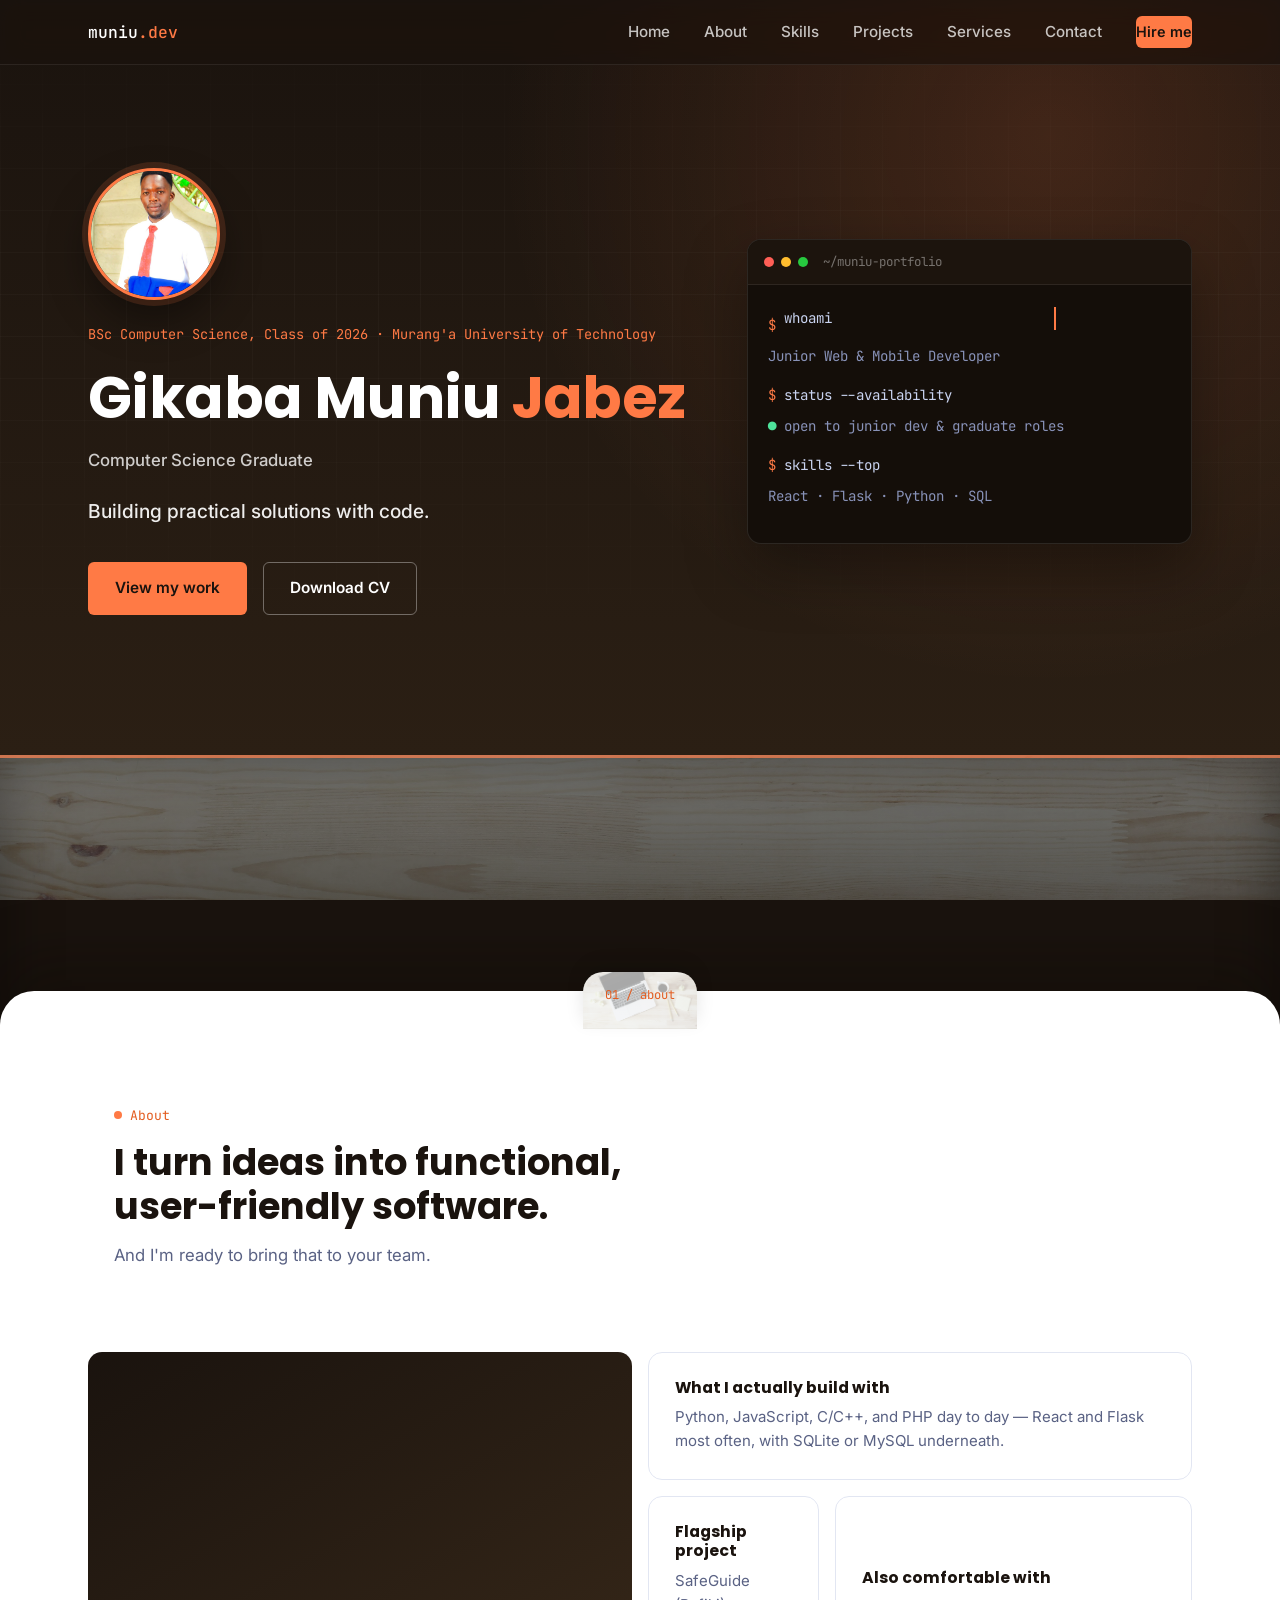
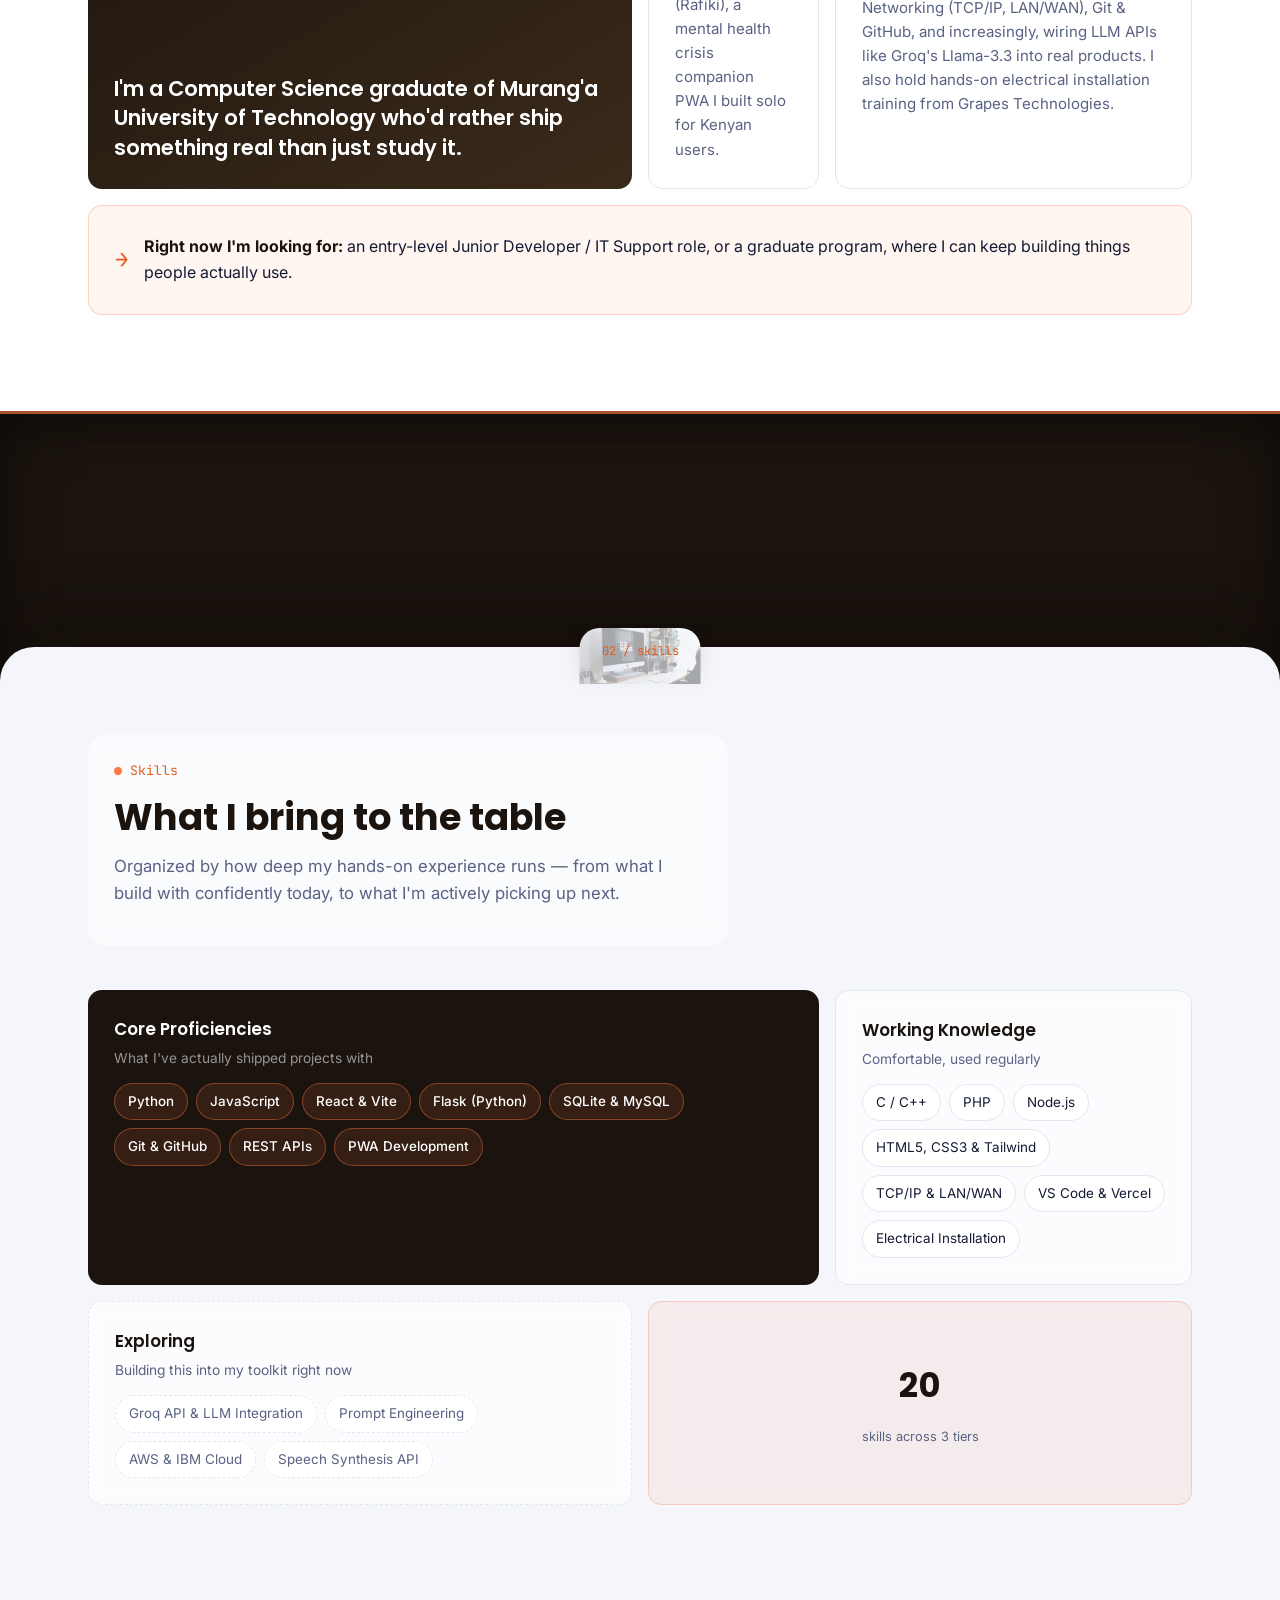
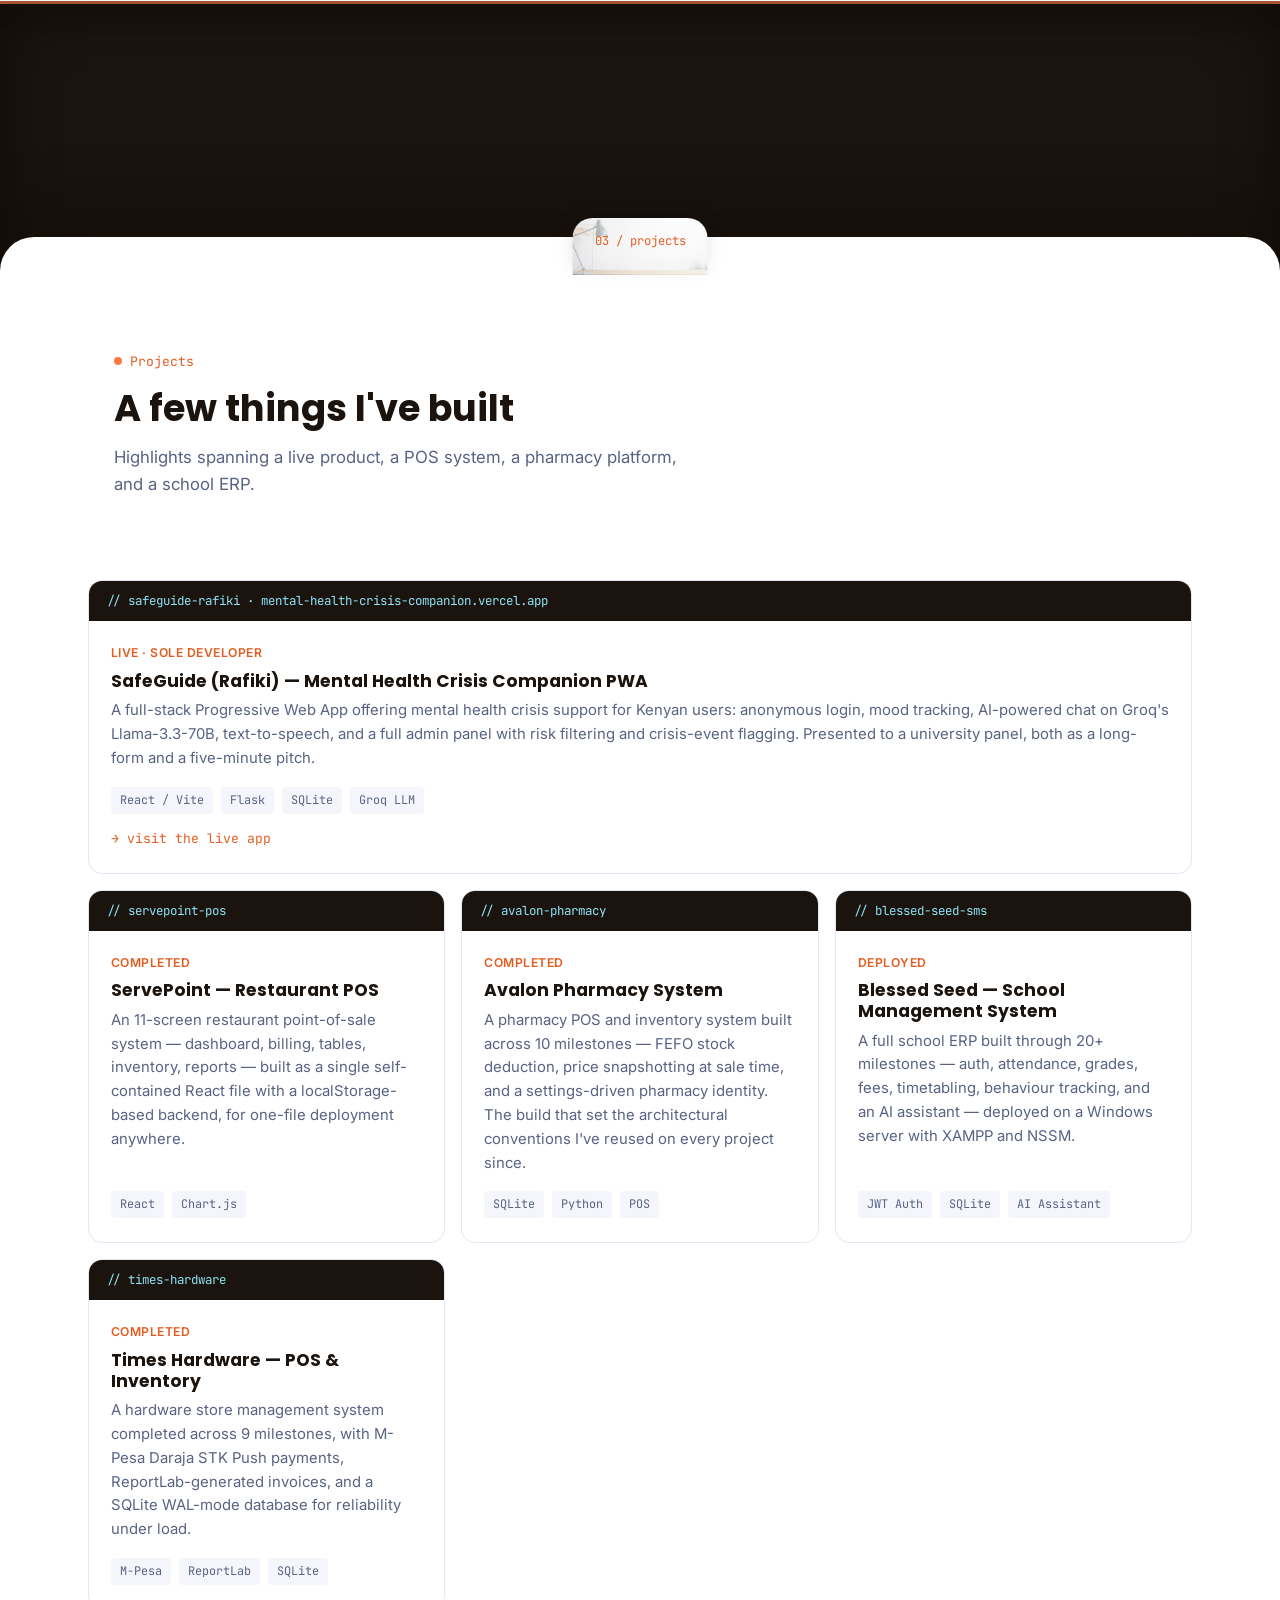
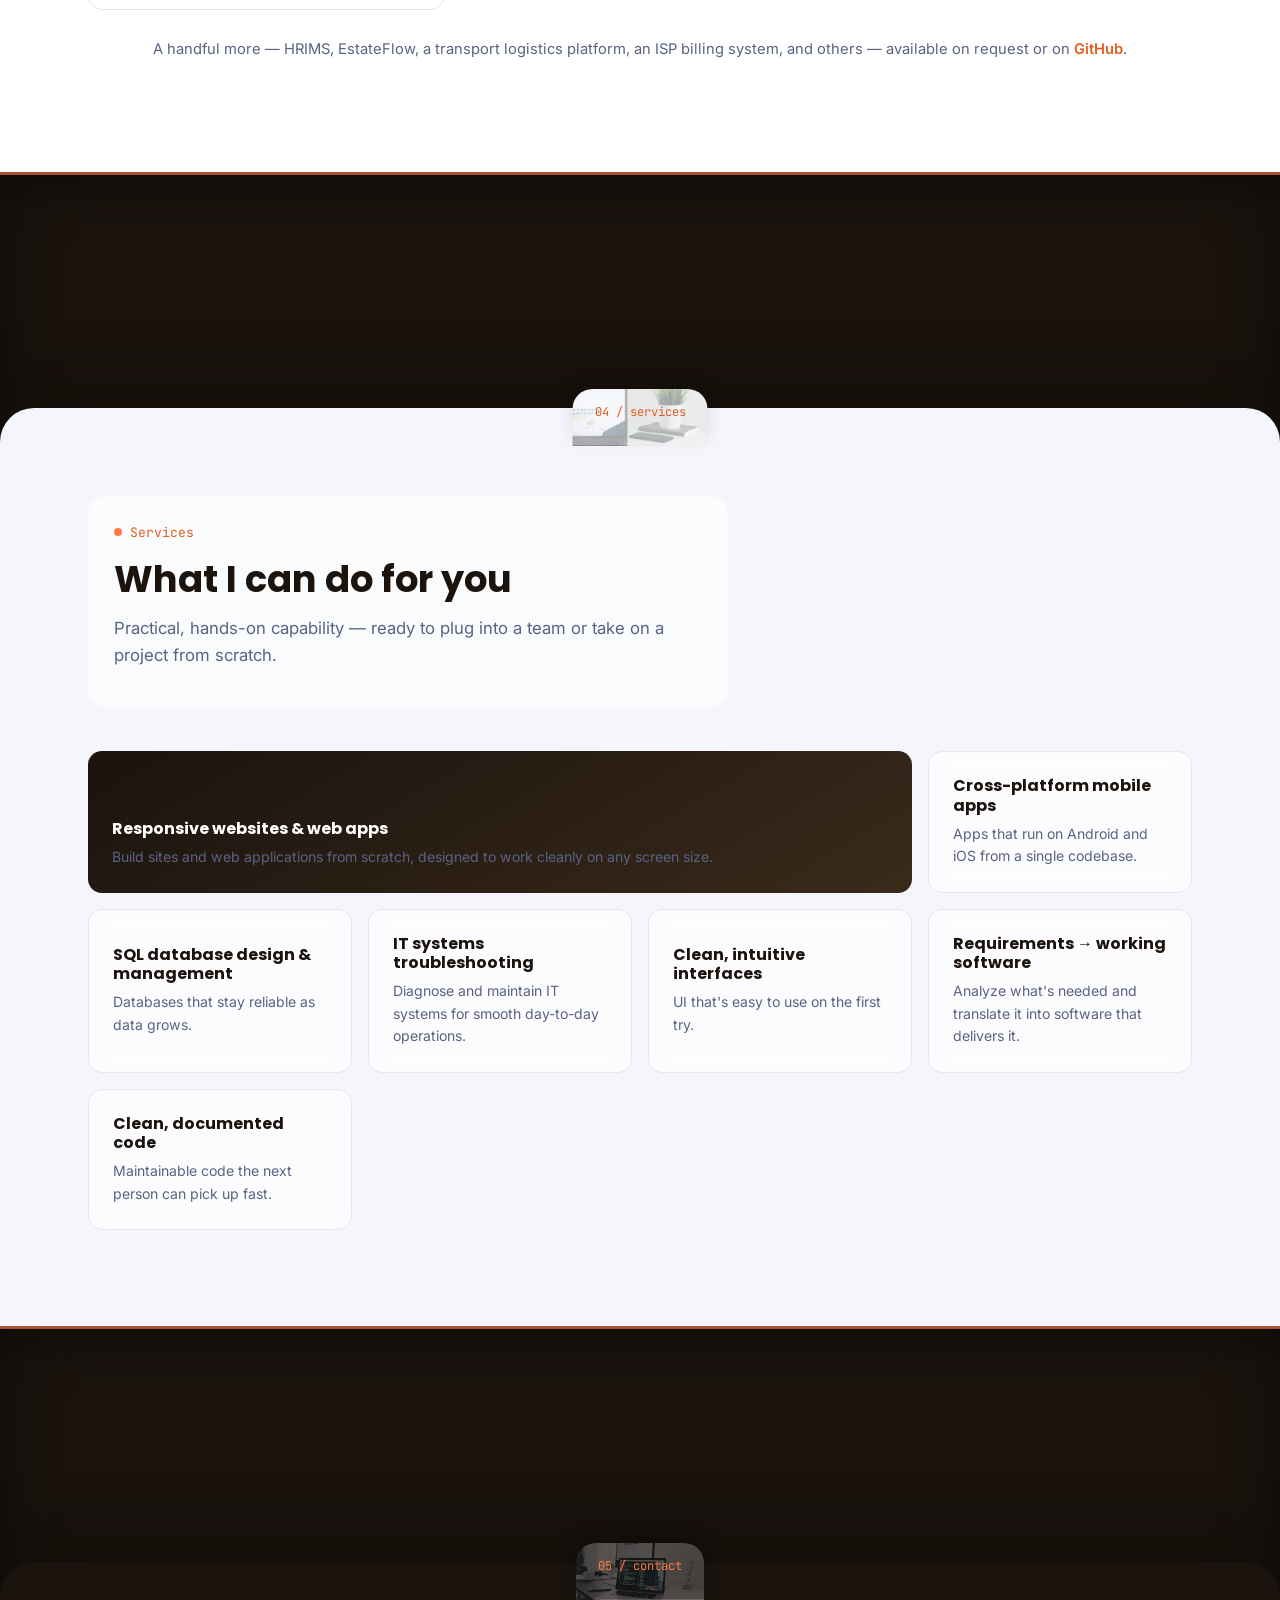
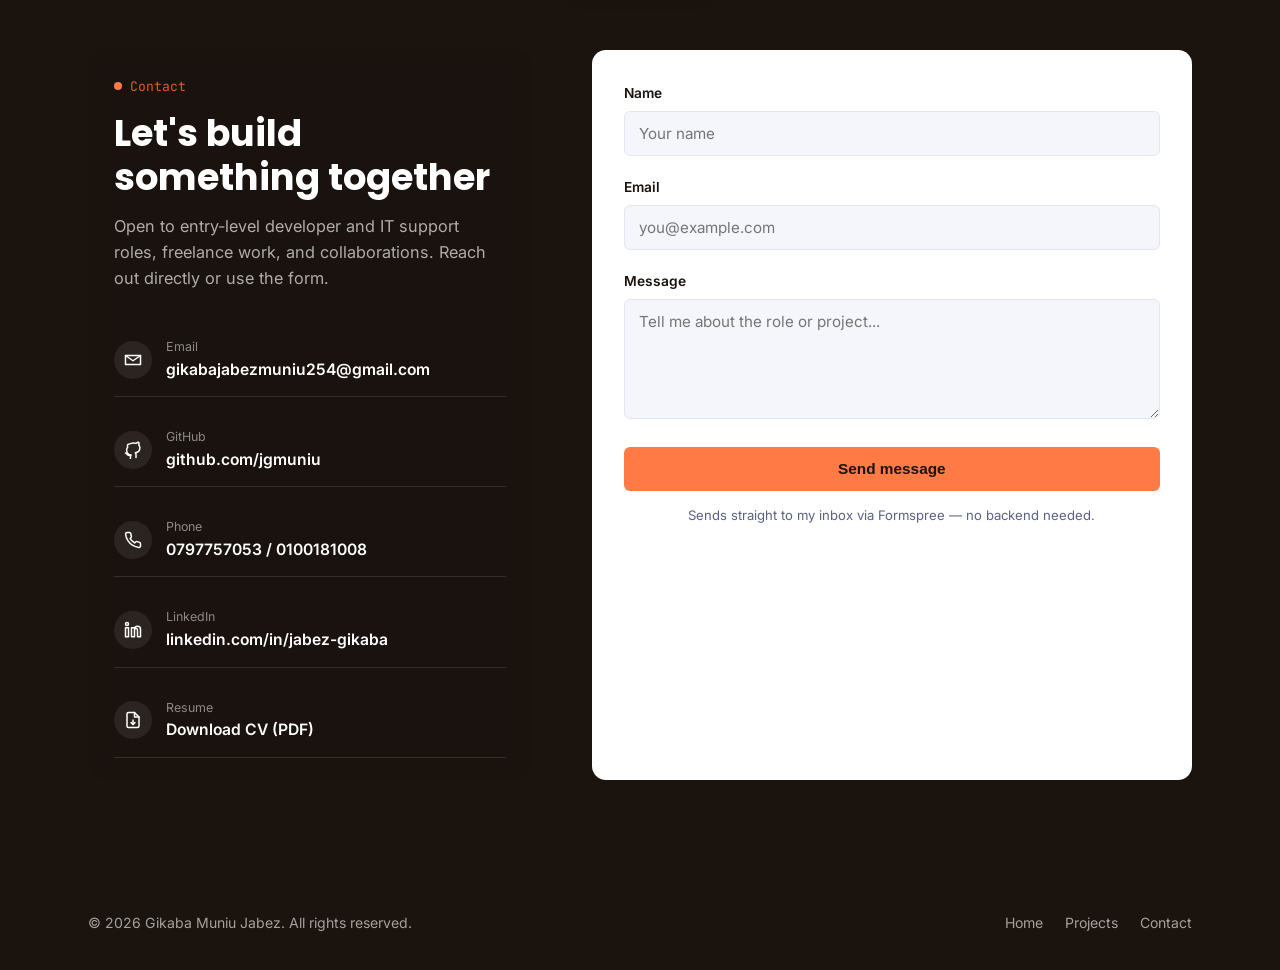
<file: index.html>
<!DOCTYPE html>
<html lang="en">
<head>
<meta charset="UTF-8">
<meta name="viewport" content="width=device-width, initial-scale=1.0">
<title>Gikaba Muniu Jabez — Computer Science Graduate & Developer</title>
<meta name="description" content="Portfolio of Gikaba Muniu Jabez, BSc Computer Science graduate of Murang'a University of Technology building practical web, mobile, and database solutions.">

<link rel="preconnect" href="https://fonts.googleapis.com">
<link rel="preconnect" href="https://fonts.gstatic.com" crossorigin>
<link href="https://fonts.googleapis.com/css2?family=Poppins:wght@500;600;700;800&family=Inter:wght@400;500;600;700&family=JetBrains+Mono:wght@400;500&display=swap" rel="stylesheet">

<link rel="stylesheet" href="styles.css">
</head>
<body>

<header>
  <div class="nav-inner">
    <a href="#home" class="logo">muniu<span>.dev</span></a>
    <nav class="nav-links" id="navLinks">
      <a href="#home">Home</a>
      <a href="#about">About</a>
      <a href="#skills">Skills</a>
      <a href="#projects">Projects</a>
      <a href="#services">Services</a>
      <a href="#contact">Contact</a>
      <a href="#contact" class="nav-cta">Hire me</a>
    </nav>
    <button class="nav-toggle" id="navToggle" aria-label="Toggle navigation" aria-expanded="false">
      <span></span><span></span><span></span>
    </button>
  </div>
</header>

<section class="hero" id="home">
  <div class="container hero-grid">
    <div>
      <div class="hero-avatar">
        <img src="WhatsApp Image 2026-08-28 at 4.00.30 PM.jpeg" alt="Gikaba Muniu Jabez">
      </div>
      <span class="hero-eyebrow">BSc Computer Science, Class of 2026 · Murang'a University of Technology</span>
      <h1>Gikaba Muniu <em>Jabez</em></h1>
      <p class="hero-degree">Computer Science Graduate</p>
      <p class="hero-tagline">Building practical solutions with code.</p>
      <div class="hero-actions">
        <a href="https://github.com/jgmuniu" target="_blank" rel="noopener" class="btn btn-primary">View my work</a>
        <a href="Jabez_Muniu_CV.pdf" download class="btn btn-outline" id="resumeBtnHero">Download CV</a>
      </div>
    </div>
    <div class="terminal">
      <div class="terminal-bar">
        <span class="terminal-dot"></span><span class="terminal-dot"></span><span class="terminal-dot"></span>
        <span class="terminal-title">~/muniu-portfolio</span>
      </div>
      <div class="terminal-body">
        <div class="line"><span class="prompt">$</span> <span class="type-line">whoami</span></div>
        <div class="line terminal-output">Junior Web &amp; Mobile Developer</div>
        <div class="line" style="margin-top:16px;"><span class="prompt">$</span> status --availability</div>
        <div class="line terminal-output"><span class="ok">●</span> open to junior dev &amp; graduate roles</div>
        <div class="line" style="margin-top:16px;"><span class="prompt">$</span> skills --top</div>
        <div class="line terminal-output">React · Flask · Python · SQL</div>
      </div>
    </div>
  </div>
</section>

<div class="bg-slot" id="bg-slot-1">
  <div class="bg-slot-pattern">
    <span class="bg-slot-label">
      <svg viewBox="0 0 24 24" fill="none" stroke-width="2" stroke-linecap="round" stroke-linejoin="round"><rect x="3" y="3" width="18" height="18" rx="2"/><circle cx="8.5" cy="8.5" r="1.5"/><path d="M21 15l-5-5L5 21"/></svg>
      background-image: url('background/lauren-mancke-aOC7TSLb1o8-unsplash.jpg')
    </span>
  </div>
</div>

<section class="panel panel-white" id="about">
  <div class="panel-tab"><span>01 / about</span></div>
  <div class="container">
    <div class="section-head">
      <span class="eyebrow">About</span>
      <h2>I turn ideas into functional, user-friendly software.</h2>
      <p>And I'm ready to bring that to your team.</p>
    </div>

    <div class="bento-about">
      <div class="bento-cell bento-feature">
        <p>I'm a Computer Science graduate of Murang'a University of Technology who'd rather ship something real than just study it.</p>
      </div>

      <div class="bento-cell bento-strengths">
        <h4>What I actually build with</h4>
        <p>Python, JavaScript, C/C++, and PHP day to day — React and Flask most often, with SQLite or MySQL underneath.</p>
      </div>

      <div class="bento-cell bento-narrow">
        <h4>Flagship project</h4>
        <p>SafeGuide (Rafiki), a mental health crisis companion PWA I built solo for Kenyan users.</p>
      </div>

      <div class="bento-cell bento-wide">
        <h4>Also comfortable with</h4>
        <p>Networking (TCP/IP, LAN/WAN), Git &amp; GitHub, and increasingly, wiring LLM APIs like Groq's Llama-3.3 into real products. I also hold hands-on electrical installation training from Grapes Technologies.</p>
      </div>

      <div class="bento-cell bento-accent">
        <span class="bento-accent-mark">→</span>
        <p><strong>Right now I'm looking for:</strong> an entry-level Junior Developer / IT Support role, or a graduate program, where I can keep building things people actually use.</p>
      </div>
    </div>
  </div>
</section>

<div class="bg-slot" id="bg-slot-2">
  <div class="bg-slot-pattern">
    <span class="bg-slot-label">
      <svg viewBox="0 0 24 24" fill="none" stroke-width="2" stroke-linecap="round" stroke-linejoin="round"><rect x="3" y="3" width="18" height="18" rx="2"/><circle cx="8.5" cy="8.5" r="1.5"/><path d="M21 15l-5-5L5 21"/></svg>
      background-image: url('background/carl-heyerdahl-KE0nC8-58MQ-unsplash.jpg')
    </span>
  </div>
</div>

<section class="panel panel-off" id="skills">
  <div class="panel-tab"><span>02 / skills</span></div>
  <div class="container">
    <div class="section-head">
      <span class="eyebrow">Skills</span>
      <h2>What I bring to the table</h2>
      <p>Organized by how deep my hands-on experience runs — from what I build with confidently today, to what I'm actively picking up next.</p>
    </div>

    <div class="bento-skills">
      <div class="skill-tile tile-core">
        <div class="skill-tile-head">
          <span class="skill-tile-name">Core Proficiencies</span>
          <span class="skill-tile-desc">What I've actually shipped projects with</span>
        </div>
        <div class="skill-pills">
          <span class="pill">Python</span>
          <span class="pill">JavaScript</span>
          <span class="pill">React &amp; Vite</span>
          <span class="pill">Flask (Python)</span>
          <span class="pill">SQLite &amp; MySQL</span>
          <span class="pill">Git &amp; GitHub</span>
          <span class="pill">REST APIs</span>
          <span class="pill">PWA Development</span>
        </div>
      </div>

      <div class="skill-tile tile-working">
        <div class="skill-tile-head">
          <span class="skill-tile-name">Working Knowledge</span>
          <span class="skill-tile-desc">Comfortable, used regularly</span>
        </div>
        <div class="skill-pills">
          <span class="pill">C / C++</span>
          <span class="pill">PHP</span>
          <span class="pill">Node.js</span>
          <span class="pill">HTML5, CSS3 &amp; Tailwind</span>
          <span class="pill">TCP/IP &amp; LAN/WAN</span>
          <span class="pill">VS Code &amp; Vercel</span>
          <span class="pill">Electrical Installation</span>
        </div>
      </div>

      <div class="skill-tile tile-explore">
        <div class="skill-tile-head">
          <span class="skill-tile-name">Exploring</span>
          <span class="skill-tile-desc">Building this into my toolkit right now</span>
        </div>
        <div class="skill-pills">
          <span class="pill">Groq API &amp; LLM Integration</span>
          <span class="pill">Prompt Engineering</span>
          <span class="pill">AWS &amp; IBM Cloud</span>
          <span class="pill">Speech Synthesis API</span>
        </div>
      </div>

      <div class="skill-tile tile-stat">
        <span class="stat-num">20</span>
        <span class="stat-label">skills across 3 tiers</span>
      </div>
    </div>
  </div>
</section>

<div class="bg-slot" id="bg-slot-3">
  <div class="bg-slot-pattern">
    <span class="bg-slot-label">
      <svg viewBox="0 0 24 24" fill="none" stroke-width="2" stroke-linecap="round" stroke-linejoin="round"><rect x="3" y="3" width="18" height="18" rx="2"/><circle cx="8.5" cy="8.5" r="1.5"/><path d="M21 15l-5-5L5 21"/></svg>
      background-image: url('background/andrej-lisakov-3A4XZUopCJA-unsplash.jpg')
    </span>
  </div>
</div>

<section class="panel panel-white" id="projects">
  <div class="panel-tab"><span>03 / projects</span></div>
  <div class="container">
    <div class="section-head">
      <span class="eyebrow">Projects</span>
      <h2>A few things I've built</h2>
      <p>Highlights spanning a live product, a POS system, a pharmacy platform, and a school ERP.</p>
    </div>

    <div class="bento-projects">
      <div class="project-tile project-featured">
        <div class="project-file">// safeguide-rafiki · mental-health-crisis-companion.vercel.app</div>
        <div class="project-body">
          <span class="project-status">Live · sole developer</span>
          <h3>SafeGuide (Rafiki) — Mental Health Crisis Companion PWA</h3>
          <p>A full-stack Progressive Web App offering mental health crisis support for Kenyan users: anonymous login, mood tracking, AI-powered chat on Groq's Llama-3.3-70B, text-to-speech, and a full admin panel with risk filtering and crisis-event flagging. Presented to a university panel, both as a long-form and a five-minute pitch.</p>
          <div class="project-stack">
            <span class="stack-tag">React / Vite</span>
            <span class="stack-tag">Flask</span>
            <span class="stack-tag">SQLite</span>
            <span class="stack-tag">Groq LLM</span>
          </div>
          <a href="https://mental-health-crisis-companion.vercel.app" target="_blank" rel="noopener" style="display:inline-block; margin-top:14px; font-family:'JetBrains Mono', monospace; font-size:0.82rem; color:var(--teal-dark);">→ visit the live app</a>
        </div>
      </div>

      <div class="project-tile">
        <div class="project-file">// servepoint-pos</div>
        <div class="project-body">
          <span class="project-status">Completed</span>
          <h3>ServePoint — Restaurant POS</h3>
          <p>An 11-screen restaurant point-of-sale system — dashboard, billing, tables, inventory, reports — built as a single self-contained React file with a localStorage-based backend, for one-file deployment anywhere.</p>
          <div class="project-stack">
            <span class="stack-tag">React</span>
            <span class="stack-tag">Chart.js</span>
          </div>
        </div>
      </div>

      <div class="project-tile">
        <div class="project-file">// avalon-pharmacy</div>
        <div class="project-body">
          <span class="project-status">Completed</span>
          <h3>Avalon Pharmacy System</h3>
          <p>A pharmacy POS and inventory system built across 10 milestones — FEFO stock deduction, price snapshotting at sale time, and a settings-driven pharmacy identity. The build that set the architectural conventions I've reused on every project since.</p>
          <div class="project-stack">
            <span class="stack-tag">SQLite</span>
            <span class="stack-tag">Python</span>
            <span class="stack-tag">POS</span>
          </div>
        </div>
      </div>

      <div class="project-tile">
        <div class="project-file">// blessed-seed-sms</div>
        <div class="project-body">
          <span class="project-status">Deployed</span>
          <h3>Blessed Seed — School Management System</h3>
          <p>A full school ERP built through 20+ milestones — auth, attendance, grades, fees, timetabling, behaviour tracking, and an AI assistant — deployed on a Windows server with XAMPP and NSSM.</p>
          <div class="project-stack">
            <span class="stack-tag">JWT Auth</span>
            <span class="stack-tag">SQLite</span>
            <span class="stack-tag">AI Assistant</span>
          </div>
        </div>
      </div>

      <div class="project-tile">
        <div class="project-file">// times-hardware</div>
        <div class="project-body">
          <span class="project-status">Completed</span>
          <h3>Times Hardware — POS &amp; Inventory</h3>
          <p>A hardware store management system completed across 9 milestones, with M-Pesa Daraja STK Push payments, ReportLab-generated invoices, and a SQLite WAL-mode database for reliability under load.</p>
          <div class="project-stack">
            <span class="stack-tag">M-Pesa</span>
            <span class="stack-tag">ReportLab</span>
            <span class="stack-tag">SQLite</span>
          </div>
        </div>
      </div>
    </div>

    <p style="margin-top:28px; text-align:center; font-size:0.92rem; color:var(--ink-soft);">
      A handful more — HRIMS, EstateFlow, a transport logistics platform, an ISP billing system, and others — available on request or on
      <a href="https://github.com/jgmuniu" target="_blank" rel="noopener" style="color:var(--teal-dark); font-weight:600;">GitHub</a>.
    </p>
  </div>
</section>

<div class="bg-slot" id="bg-slot-4">
  <div class="bg-slot-pattern">
    <span class="bg-slot-label">
      <svg viewBox="0 0 24 24" fill="none" stroke-width="2" stroke-linecap="round" stroke-linejoin="round"><rect x="3" y="3" width="18" height="18" rx="2"/><circle cx="8.5" cy="8.5" r="1.5"/><path d="M21 15l-5-5L5 21"/></svg>
      background-image: url('background/kevin-bhagat-zNRITe8NPqY-unsplash.jpg')
    </span>
  </div>
</div>

<section class="panel panel-off" id="services">
  <div class="panel-tab"><span>04 / services</span></div>
  <div class="container">
    <div class="section-head">
      <span class="eyebrow">Services</span>
      <h2>What I can do for you</h2>
      <p>Practical, hands-on capability — ready to plug into a team or take on a project from scratch.</p>
    </div>

    <div class="bento-services">
      <div class="service-tile service-featured">
        <h4>Responsive websites &amp; web apps</h4>
        <p>Build sites and web applications from scratch, designed to work cleanly on any screen size.</p>
      </div>
      <div class="service-tile">
        <h4>Cross-platform mobile apps</h4>
        <p>Apps that run on Android and iOS from a single codebase.</p>
      </div>
      <div class="service-tile">
        <h4>SQL database design &amp; management</h4>
        <p>Databases that stay reliable as data grows.</p>
      </div>
      <div class="service-tile">
        <h4>IT systems troubleshooting</h4>
        <p>Diagnose and maintain IT systems for smooth day-to-day operations.</p>
      </div>
      <div class="service-tile">
        <h4>Clean, intuitive interfaces</h4>
        <p>UI that's easy to use on the first try.</p>
      </div>
      <div class="service-tile">
        <h4>Requirements → working software</h4>
        <p>Analyze what's needed and translate it into software that delivers it.</p>
      </div>
      <div class="service-tile">
        <h4>Clean, documented code</h4>
        <p>Maintainable code the next person can pick up fast.</p>
      </div>
    </div>
  </div>
</section>

<div class="bg-slot" id="bg-slot-5">
  <div class="bg-slot-pattern">
    <span class="bg-slot-label">
      <svg viewBox="0 0 24 24" fill="none" stroke-width="2" stroke-linecap="round" stroke-linejoin="round"><rect x="3" y="3" width="18" height="18" rx="2"/><circle cx="8.5" cy="8.5" r="1.5"/><path d="M21 15l-5-5L5 21"/></svg>
      background-image: url('background/christopher-gower-m_HRfLhgABo-unsplash.jpg')
    </span>
  </div>
</div>

<section class="panel panel-navy" id="contact">
  <div class="panel-tab"><span>05 / contact</span></div>
  <div class="container contact-grid">
    <div class="contact-info">
      <span class="eyebrow">Contact</span>
      <h2>Let's build something together</h2>
      <p>Open to entry-level developer and IT support roles, freelance work, and collaborations. Reach out directly or use the form.</p>

      <div class="contact-channels">
        <div class="channel">
          <span class="channel-icon">
            <svg viewBox="0 0 24 24" fill="none" stroke-width="2" stroke-linecap="round" stroke-linejoin="round"><path d="M22 6l-10 7L2 6"/><path d="M2 6h20v12H2z"/></svg>
          </span>
          <div class="channel-text">
            <span class="channel-label">Email</span>
            <a class="channel-value" href="mailto:gikabajabezmuniu254@gmail.com">gikabajabezmuniu254@gmail.com</a>
          </div>
        </div>
        <div class="channel">
          <span class="channel-icon">
            <svg viewBox="0 0 24 24" fill="none" stroke-width="2" stroke-linecap="round" stroke-linejoin="round"><path d="M9 19c-5 1.5-5-2.5-7-3m14 6v-3.9a3.1 3.1 0 00-.9-2.4c3-.3 6-1.5 6-6.7a5.3 5.3 0 00-1.4-3.6 4.9 4.9 0 00-.1-3.6s-1.1-.3-3.6 1.4a12.2 12.2 0 00-6.4 0C6.1 4.3 5 4.6 5 4.6a4.9 4.9 0 00-.1 3.6A5.3 5.3 0 003.5 11.9c0 5.2 3 6.4 6 6.7a3.1 3.1 0 00-.9 2.4V25"/></svg>
          </span>
          <div class="channel-text">
            <span class="channel-label">GitHub</span>
            <a class="channel-value" href="https://github.com/jgmuniu" target="_blank" rel="noopener">github.com/jgmuniu</a>
          </div>
        </div>
        <div class="channel">
          <span class="channel-icon">
            <svg viewBox="0 0 24 24" fill="none" stroke-width="2" stroke-linecap="round" stroke-linejoin="round"><path d="M22 16.92v3a2 2 0 01-2.18 2 19.79 19.79 0 01-8.63-3.07 19.5 19.5 0 01-6-6 19.79 19.79 0 01-3.07-8.67A2 2 0 014.11 2h3a2 2 0 012 1.72c.127.96.362 1.903.7 2.81a2 2 0 01-.45 2.11L8.09 9.91a16 16 0 006 6l1.27-1.27a2 2 0 012.11-.45c.907.338 1.85.573 2.81.7A2 2 0 0122 16.92z"/></svg>
          </span>
          <div class="channel-text">
            <span class="channel-label">Phone</span>
            <a class="channel-value" href="tel:+254797757053">0797757053 / 0100181008</a>
          </div>
        </div>
        <div class="channel">
          <span class="channel-icon">
            <svg viewBox="0 0 24 24" fill="none" stroke-width="2" stroke-linecap="round" stroke-linejoin="round"><rect x="2" y="9" width="4" height="12"/><circle cx="4" cy="4" r="2"/><path d="M10 9h4v2a4 4 0 018 0v10h-4v-9a2 2 0 00-4 0v9h-4z"/></svg>
          </span>
          <div class="channel-text">
            <span class="channel-label">LinkedIn</span>
            <a class="channel-value" href="https://www.linkedin.com/in/jabez-gikaba" target="_blank" rel="noopener" id="linkedinLink">linkedin.com/in/jabez-gikaba</a>
          </div>
        </div>
        <div class="channel">
          <span class="channel-icon">
            <svg viewBox="0 0 24 24" fill="none" stroke-width="2" stroke-linecap="round" stroke-linejoin="round"><path d="M14 2H6a2 2 0 00-2 2v16a2 2 0 002 2h12a2 2 0 002-2V8z"/><path d="M14 2v6h6"/><path d="M12 18v-6"/><path d="M9.5 15.5L12 18l2.5-2.5"/></svg>
          </span>
          <div class="channel-text">
            <span class="channel-label">Resume</span>
            <a class="channel-value" href="Jabez_Muniu_CV.pdf" download>Download CV (PDF)</a>
          </div>
        </div>
      </div>
    </div>

    <form class="form-card" id="contactForm" action="https://formspree.io/f/xgaeneep" method="POST">
      <div class="form-row">
        <label for="name">Name</label>
        <input type="text" id="name" name="name" placeholder="Your name" required>
      </div>
      <div class="form-row">
        <label for="email">Email</label>
        <input type="email" id="email" name="_replyto" placeholder="you@example.com" required>
      </div>
      <div class="form-row">
        <label for="message">Message</label>
        <textarea id="message" name="message" placeholder="Tell me about the role or project..." required></textarea>
      </div>
      <button type="submit" class="btn btn-primary form-submit">Send message</button>
      <p class="form-note" id="formNote">Sends straight to my inbox via Formspree — no backend needed.</p>
    </form>
  </div>
</section>

<footer>
  <div class="container footer-inner">
    <p>© <span id="year"></span> Gikaba Muniu Jabez. All rights reserved.</p>
    <div class="footer-links">
      <a href="#home">Home</a>
      <a href="#projects">Projects</a>
      <a href="#contact">Contact</a>
    </div>
  </div>
</footer>

<script src="script.js"></script>

</body>
</html>
</file>
<file: styles.css>
:root{
  --navy-deep:#1a130e;
  --navy:#2b1f14;
  --navy-soft:#3a2a1a;
  --white:#ffffff;
  --off-white:#f4f6fb;
  --ink:#141a33;
  --ink-soft:#5a6284;
  --teal:#ff7a45;
  --teal-dark:#e35d21;
  --line:#e2e6f2;
  --radius-s:6px;
  --radius-m:14px;
  --radius-panel:34px;
  --maxw:1160px;
}

*{box-sizing:border-box;}
html{scroll-behavior:smooth;}
@media (prefers-reduced-motion: reduce){
  html{scroll-behavior:auto;}
  *{animation-duration:0.001ms !important; animation-iteration-count:1 !important; transition-duration:0.001ms !important;}
}

body{
  margin:0;
  font-family:'Inter', sans-serif;
  color:var(--ink);
  background:var(--navy-deep);
  line-height:1.6;
  -webkit-font-smoothing:antialiased;
}

h1,h2,h3,h4{
  font-family:'Poppins', sans-serif;
  margin:0;
  color:var(--navy-deep);
  line-height:1.2;
}

a{color:inherit; text-decoration:none;}
ul{list-style:none; margin:0; padding:0;}
img{max-width:100%; display:block;}
section{scroll-margin-top:76px;}

.container{
  max-width:var(--maxw);
  margin:0 auto;
  padding:0 28px;
}

.eyebrow{
  font-family:'JetBrains Mono', monospace;
  font-size:0.82rem;
  color:var(--teal-dark);
  display:inline-flex;
  align-items:center;
  gap:8px;
  margin-bottom:14px;
}
.eyebrow::before{
  content:"";
  width:8px;height:8px;
  border-radius:50%;
  background:var(--teal);
  display:inline-block;
}

header{
  position:fixed;
  top:0; left:0; right:0;
  z-index:200;
  background:rgba(26,19,14,0.72);
  backdrop-filter:saturate(180%) blur(12px);
  border-bottom:1px solid rgba(255,255,255,0.08);
}
.nav-inner{
  max-width:var(--maxw);
  margin:0 auto;
  padding:16px 28px;
  display:flex;
  align-items:center;
  justify-content:space-between;
}
.logo{
  font-family:'JetBrains Mono', monospace;
  font-weight:500;
  font-size:1.02rem;
  color:var(--white);
}
.logo span{color:var(--teal);}
.nav-links{
  display:flex;
  gap:34px;
}
.nav-links a{
  font-size:0.95rem;
  font-weight:500;
  color:rgba(255,255,255,0.75);
  position:relative;
  padding:4px 0;
  transition:color .2s ease;
}
.nav-links a:hover, .nav-links a:focus-visible{color:var(--white);}
.nav-links a::after{
  content:"";
  position:absolute;
  left:0; bottom:-4px;
  width:0; height:2px;
  background:var(--teal);
  transition:width .25s ease;
}
.nav-links a:hover::after, .nav-links a:focus-visible::after{width:100%;}

.nav-cta{
  background:var(--teal);
  color:var(--navy-deep) !important;
  padding:9px 18px;
  border-radius:var(--radius-s);
  font-size:0.9rem !important;
  font-weight:600 !important;
}
.nav-cta:hover{background:#ff9a6e;}
.nav-cta::after{display:none;}

.nav-toggle{
  display:none;
  flex-direction:column;
  gap:5px;
  background:none;
  border:none;
  cursor:pointer;
  padding:6px;
}
.nav-toggle span{
  width:24px; height:2px;
  background:var(--white);
  display:block;
}

.hero{
  padding:168px 0 140px;
  background:
    radial-gradient(circle at 82% 18%, rgba(255,122,69,0.16), transparent 45%),
    linear-gradient(180deg, var(--navy-deep) 0%, var(--navy) 100%);
  color:var(--white);
  position:relative;
  overflow:hidden;
}
.hero::before{
  content:"";
  position:absolute;
  inset:0;
  background-image:
    linear-gradient(rgba(255,255,255,0.045) 1px, transparent 1px),
    linear-gradient(90deg, rgba(255,255,255,0.045) 1px, transparent 1px);
  background-size:42px 42px;
  mask-image:linear-gradient(180deg, transparent, rgba(0,0,0,0.6) 40%, transparent 90%);
  pointer-events:none;
}
.hero-grid{
  position:relative;
  display:grid;
  grid-template-columns:1.15fr 0.85fr;
  gap:56px;
  align-items:center;
}
.hero-avatar{
  width:132px;
  height:132px;
  border-radius:50%;
  overflow:hidden;
  border:3px solid var(--teal);
  box-shadow:0 0 0 6px rgba(255,122,69,0.15), 0 20px 40px rgba(0,0,0,0.4);
  margin-bottom:24px;
}
.hero-avatar img{
  width:100%;
  height:100%;
  object-fit:cover;
  display:block;
}
.hero-eyebrow{
  font-family:'JetBrains Mono', monospace;
  font-size:0.85rem;
  color:var(--teal);
  margin-bottom:18px;
  display:block;
}
.hero h1{
  color:var(--white);
  font-size:clamp(2.4rem, 5vw, 3.6rem);
  font-weight:700;
  letter-spacing:-0.01em;
}
.hero h1 em{
  font-style:normal;
  color:var(--teal);
}
.hero-degree{
  margin-top:14px;
  font-size:1.05rem;
  color:rgba(255,255,255,0.78);
  font-weight:500;
}
.hero-tagline{
  margin-top:22px;
  font-size:1.2rem;
  color:rgba(255,255,255,0.92);
  max-width:46ch;
  font-weight:500;
}
.hero-actions{
  margin-top:36px;
  display:flex;
  gap:16px;
  flex-wrap:wrap;
}
.btn{
  display:inline-flex;
  align-items:center;
  gap:8px;
  padding:13px 26px;
  border-radius:var(--radius-s);
  font-weight:600;
  font-size:0.96rem;
  cursor:pointer;
  border:1px solid transparent;
  transition:transform .18s ease, background .2s ease, border-color .2s ease, color .2s ease;
}
.btn:hover{transform:translateY(-2px);}
.btn-primary{
  background:var(--teal);
  color:var(--navy-deep);
}
.btn-primary:hover{background:#ff9a6e;}
.btn-outline{
  background:transparent;
  color:var(--white);
  border-color:rgba(255,255,255,0.35);
}
.btn-outline:hover{border-color:var(--teal); color:var(--teal);}

/* Terminal card */
.terminal{
  background:#140e09;
  border:1px solid rgba(255,255,255,0.1);
  border-radius:var(--radius-m);
  box-shadow:0 24px 60px rgba(0,0,0,0.35);
  overflow:hidden;
  font-family:'JetBrains Mono', monospace;
  font-size:0.88rem;
}
.terminal-bar{
  display:flex;
  align-items:center;
  gap:7px;
  padding:12px 16px;
  background:#1c140d;
  border-bottom:1px solid rgba(255,255,255,0.08);
}
.terminal-dot{width:10px; height:10px; border-radius:50%;}
.terminal-dot:nth-child(1){background:#ff5f56;}
.terminal-dot:nth-child(2){background:#ffbd2e;}
.terminal-dot:nth-child(3){background:#27c93f;}
.terminal-title{
  margin-left:8px;
  color:rgba(255,255,255,0.4);
  font-size:0.78rem;
}
.terminal-body{
  padding:22px 20px 26px;
  color:#c9d3f0;
}
.terminal-body .line{margin-bottom:9px;}
.prompt{color:var(--teal);}
.type-line{
  border-right:2px solid var(--teal);
  white-space:nowrap;
  overflow:hidden;
  display:inline-block;
  animation:typing 2.6s steps(34, end) 0.4s 1 normal both, blink 0.85s step-end infinite;
}
@keyframes typing{from{width:0;} to{width:34ch;}}
@keyframes blink{50%{border-color:transparent;}}
.terminal-output{color:#8892b8;}
.terminal-output .ok{color:#4ee39b;}

.bg-slot{
  position:relative;
  height:300px;
  background-color:#140e09;
  background-image:
    linear-gradient(180deg, rgba(10,7,4,0.55) 0%, rgba(10,7,4,0.18) 45%, rgba(10,7,4,0.62) 100%),
    var(--slot-photo);
  background-size:cover, cover;
  background-position:center, center;
  border-top:3px solid rgba(255,122,69,0.65);
  border-bottom:3px solid rgba(255,122,69,0.65);
  box-shadow:inset 0 0 60px rgba(0,0,0,0.4);
  overflow:hidden;
}

.bg-slot-pattern, .bg-slot-label{display:none;}
@media (min-width:900px){
  .bg-slot{background-attachment:fixed, fixed;}
}
@media (max-width:720px){
  .bg-slot{height:200px;}
}

/* Individual slot theming */
#bg-slot-1{--slot-photo:url('background/lauren-mancke-aOC7TSLb1o8-unsplash.jpg');}
#bg-slot-2{--slot-photo:url('background/carl-heyerdahl-KE0nC8-58MQ-unsplash.jpg');}
#bg-slot-3{--slot-photo:url('background/andrej-lisakov-3A4XZUopCJA-unsplash.jpg');}
#bg-slot-4{--slot-photo:url('background/kevin-bhagat-zNRITe8NPqY-unsplash.jpg');}
#bg-slot-5{--slot-photo:url('background/christopher-gower-m_HRfLhgABo-unsplash.jpg');}

.panel{
  position:relative;
  z-index:2;
  margin-top:-64px;
  border-radius:var(--radius-panel) var(--radius-panel) 0 0;
  box-shadow:0 -30px 60px rgba(10,7,4,0.28);
  padding:88px 0 96px;
  background-size:cover, cover;
  background-position:center, center;
  background-repeat:no-repeat, no-repeat;
}
@media (min-width:900px){
  .panel{background-attachment:fixed, fixed;}
}

.panel-white{background-color:var(--white);}
.panel-off{background-color:var(--off-white);}
.panel-navy{background-color:var(--navy-deep); color:var(--white);}

#about{
  background-image:linear-gradient(rgba(255,255,255,0.66), rgba(255,255,255,0.66)), url('background/lauren-mancke-aOC7TSLb1o8-unsplash.jpg');
}
#skills{
  background-image:linear-gradient(rgba(244,246,251,0.66), rgba(244,246,251,0.66)), url('background/carl-heyerdahl-KE0nC8-58MQ-unsplash.jpg');
}
#projects{
  background-image:linear-gradient(rgba(255,255,255,0.66), rgba(255,255,255,0.66)), url('background/andrej-lisakov-3A4XZUopCJA-unsplash.jpg');
}
#services{
  background-image:linear-gradient(rgba(244,246,251,0.66), rgba(244,246,251,0.66)), url('background/kevin-bhagat-zNRITe8NPqY-unsplash.jpg');
}
#contact{
  background-image:linear-gradient(rgba(26,19,14,0.72), rgba(26,19,14,0.72)), url('background/christopher-gower-m_HRfLhgABo-unsplash.jpg');
}

.section-head{
  background:rgba(255,255,255,0.55);
  backdrop-filter:blur(10px);
  -webkit-backdrop-filter:blur(10px);
  padding:22px 26px;
  border-radius:18px;
}
.panel-navy .section-head, .panel-navy .contact-info{
  background:rgba(26,19,14,0.5);
  backdrop-filter:blur(10px);
  -webkit-backdrop-filter:blur(10px);
  padding:22px 26px;
  border-radius:18px;
}

.panel-tab{
  position:absolute;
  top:-19px;
  left:50%;
  transform:translateX(-50%);
  background:inherit;
  padding:9px 22px 22px;
  border-radius:20px 20px 0 0;
  box-shadow:0 -8px 18px rgba(10,7,4,0.1);
  z-index:3;
}
.panel-navy .panel-tab{box-shadow:0 -8px 18px rgba(0,0,0,0.25);}
.panel-tab span{
  font-family:'JetBrains Mono', monospace;
  font-size:0.76rem;
  color:var(--teal-dark);
  white-space:nowrap;
}
.panel-navy .panel-tab span{color:var(--teal);}

@media (max-width:720px){
  .panel{margin-top:-40px; border-radius:24px 24px 0 0; padding:64px 0 72px;}
}

.section-head{
  max-width:640px;
  margin-bottom:44px;
}
.section-head h2{
  font-size:clamp(1.8rem, 3vw, 2.3rem);
}
.panel-navy .section-head h2{color:var(--white);}
.section-head p{
  margin-top:14px;
  color:var(--ink-soft);
  font-size:1.05rem;
}
.panel-navy .section-head p{color:rgba(255,255,255,0.65);}

.bento-about{
  display:grid;
  grid-template-columns:repeat(6, 1fr);
  grid-auto-rows:minmax(110px, auto);
  gap:16px;
}
.bento-cell{
  border-radius:var(--radius-m);
  padding:26px 26px;
  border:1px solid var(--line);
  background:rgba(255,255,255,0.68);
  backdrop-filter:blur(10px);
  -webkit-backdrop-filter:blur(10px);
  display:flex;
  flex-direction:column;
  justify-content:center;
}
.bento-cell h4{
  font-size:0.98rem;
  margin-bottom:8px;
  color:var(--navy-deep);
}
.bento-cell p{
  margin:0;
  font-size:0.94rem;
  color:var(--ink-soft);
}
.bento-feature{
  grid-column:span 3;
  grid-row:span 2;
  background:linear-gradient(150deg, var(--navy-deep), var(--navy-soft));
  border:none;
  color:var(--white);
  justify-content:flex-end;
}
.bento-feature p{
  color:var(--white);
  font-size:1.32rem;
  font-weight:600;
  font-family:'Poppins', sans-serif;
  line-height:1.4;
}
.bento-strengths{grid-column:span 3; grid-row:span 1;}
.bento-narrow{grid-column:span 1; grid-row:span 1;}
.bento-wide{grid-column:span 2; grid-row:span 1;}
.bento-accent{
  grid-column:span 6;
  background:rgba(255,122,69,0.07);
  border-color:rgba(255,122,69,0.3);
  flex-direction:row;
  align-items:center;
  gap:16px;
}
.bento-accent p{color:var(--ink); font-size:1rem;}
.bento-accent strong{color:var(--navy-deep);}
.bento-accent-mark{
  font-family:'JetBrains Mono', monospace;
  color:var(--teal-dark);
  font-size:1.4rem;
  flex-shrink:0;
}

@media (max-width:860px){
  .bento-about{grid-template-columns:repeat(2,1fr);}
  .bento-feature{grid-column:span 2;}
  .bento-strengths{grid-column:span 2;}
  .bento-narrow{grid-column:span 1;}
  .bento-wide{grid-column:span 1;}
  .bento-accent{grid-column:span 2;}
}
@media (max-width:560px){
  .bento-about{grid-template-columns:1fr;}
  .bento-feature, .bento-strengths, .bento-narrow, .bento-wide, .bento-accent{grid-column:span 1; grid-row:auto;}
}

.bento-skills{
  display:grid;
  grid-template-columns:repeat(6, 1fr);
  grid-auto-rows:minmax(90px, auto);
  grid-auto-flow:dense;
  gap:16px;
}
.skill-tile{
  border-radius:var(--radius-m);
  border:1px solid var(--line);
  background:rgba(255,255,255,0.68);
  backdrop-filter:blur(10px);
  -webkit-backdrop-filter:blur(10px);
  padding:26px;
  display:flex;
  flex-direction:column;
  gap:14px;
}
.skill-tile-head{display:flex; flex-direction:column; gap:4px;}
.skill-tile-name{font-family:'Poppins', sans-serif; font-weight:600; font-size:1.06rem; color:var(--navy-deep);}
.skill-tile-desc{font-size:0.86rem; color:var(--ink-soft);}
.tile-core{
  grid-column:span 4;
  grid-row:span 2;
  background:var(--navy-deep);
  border:none;
}
.tile-core .skill-tile-name{color:var(--white);}
.tile-core .skill-tile-desc{color:rgba(255,255,255,0.55);}
.tile-working{grid-column:span 2; grid-row:span 2;}
.tile-explore{
  grid-column:span 3;
  grid-row:span 1;
  border-style:dashed;
}
.tile-stat{
  grid-column:span 3;
  grid-row:span 1;
  background:rgba(255,122,69,0.08);
  border-color:rgba(255,122,69,0.3);
  align-items:center;
  justify-content:center;
  text-align:center;
}
.tile-stat .stat-num{
  font-family:'Poppins', sans-serif;
  font-size:2.1rem;
  font-weight:700;
  color:var(--navy-deep);
}
.tile-stat .stat-label{font-size:0.8rem; color:var(--ink-soft);}

.skill-pills{display:flex; flex-wrap:wrap; gap:8px;}
.pill{
  padding:7px 13px;
  border-radius:999px;
  font-size:0.84rem;
  border:1px solid var(--line);
  color:var(--ink);
  background:var(--white);
}
.tile-core .pill{
  border-color:rgba(255,122,69,0.4);
  background:rgba(255,122,69,0.12);
  color:var(--white);
  font-weight:500;
}
.tile-explore .pill{border-style:dashed; color:var(--ink-soft);}

@media (max-width:860px){
  .bento-skills{grid-template-columns:repeat(2,1fr);}
  .tile-core, .tile-working, .tile-explore, .tile-stat{grid-column:span 2; grid-row:auto;}
}
@media (max-width:560px){
  .bento-skills{grid-template-columns:1fr;}
  .tile-core, .tile-working, .tile-explore, .tile-stat{grid-column:span 1; grid-row:auto;}
}

.bento-projects{
  display:grid;
  grid-template-columns:repeat(3, 1fr);
  grid-auto-rows:minmax(150px, auto);
  gap:16px;
}
.project-tile{
  border-radius:var(--radius-m);
  border:1px solid var(--line);
  overflow:hidden;
  display:flex;
  flex-direction:column;
  background:rgba(255,255,255,0.7);
  backdrop-filter:blur(10px);
  -webkit-backdrop-filter:blur(10px);
  transition:border-color .2s ease, transform .2s ease;
}
.project-tile:hover{border-color:var(--teal); transform:translateY(-3px);}
.project-featured{grid-column:span 3; grid-row:span 1;}
.project-file{
  font-family:'JetBrains Mono', monospace;
  font-size:0.78rem;
  padding:10px 18px;
  background:var(--navy-deep);
  color:#8fe4f7;
}
.project-body{
  padding:22px 22px 24px;
  flex:1;
  display:flex;
  flex-direction:column;
}
.project-status{
  font-size:0.76rem;
  font-weight:600;
  color:var(--teal-dark);
  text-transform:uppercase;
  letter-spacing:0.04em;
  margin-bottom:8px;
}
.project-featured h3{font-size:1.4rem; margin-bottom:12px;}
.project-tile h3{font-size:1.08rem; margin-bottom:8px;}
.project-body p{
  color:var(--ink-soft);
  font-size:0.93rem;
  margin:0 0 16px;
  flex:1;
}
.project-stack{display:flex; flex-wrap:wrap; gap:8px;}
.stack-tag{
  font-family:'JetBrains Mono', monospace;
  font-size:0.74rem;
  padding:4px 9px;
  border-radius:4px;
  background:var(--off-white);
  color:var(--ink-soft);
}
@media (max-width:860px){
  .bento-projects{grid-template-columns:1fr;}
  .project-featured{grid-column:span 1; grid-row:span 1;}
}

.bento-services{
  display:grid;
  grid-template-columns:repeat(4, 1fr);
  grid-auto-rows:minmax(130px, auto);
  grid-auto-flow:dense;
  gap:16px;
}
.service-tile{
  border-radius:var(--radius-m);
  border:1px solid var(--line);
  background:rgba(255,255,255,0.68);
  backdrop-filter:blur(10px);
  -webkit-backdrop-filter:blur(10px);
  padding:24px;
  display:flex;
  flex-direction:column;
  justify-content:center;
  gap:8px;
}
.service-featured{
  grid-column:span 3;
  grid-row:span 1;
  background:linear-gradient(150deg, var(--navy-deep), var(--navy-soft));
  border:none;
  justify-content:flex-end;
}
.service-featured h4{color:var(--white); font-size:1.3rem;}
.service-featured p{color:rgba(255,255,255,0.7);}
.service-tile h4{font-size:1rem;}
.service-tile p{margin:0; font-size:0.88rem; color:var(--ink-soft);}
@media (max-width:860px){
  .bento-services{grid-template-columns:repeat(2,1fr);}
  .service-featured{grid-column:span 2;}
}
@media (max-width:560px){
  .bento-services{grid-template-columns:1fr;}
  .service-featured{grid-row:auto;}
}

.contact-grid{
  display:grid;
  grid-template-columns:0.85fr 1.15fr;
  gap:60px;
}
.contact-info h2{font-size:clamp(1.8rem,3vw,2.3rem); color:var(--white);}
.contact-info > p{
  margin-top:14px;
  color:rgba(255,255,255,0.65);
  font-size:1.02rem;
  max-width:40ch;
}
.contact-channels{
  margin-top:32px;
  display:flex;
  flex-direction:column;
  gap:16px;
}
.channel{
  display:flex;
  align-items:center;
  gap:14px;
  padding:14px 0;
  border-bottom:1px solid rgba(255,255,255,0.12);
}
.channel-icon{
  width:38px; height:38px;
  border-radius:50%;
  background:rgba(255,255,255,0.08);
  display:flex;
  align-items:center;
  justify-content:center;
  flex-shrink:0;
}
.channel-icon svg{width:18px; height:18px; stroke:var(--white);}
.channel-text{display:flex; flex-direction:column;}
.channel-label{font-size:0.78rem; color:rgba(255,255,255,0.5);}
.channel-value{font-weight:600; color:var(--white); font-size:0.98rem;}
.channel a.channel-value:hover{color:var(--teal);}

.form-card{
  background:var(--white);
  border-radius:var(--radius-m);
  padding:32px;
}
.form-row{margin-bottom:20px;}
.form-row label{
  display:block;
  font-size:0.86rem;
  font-weight:600;
  color:var(--navy-deep);
  margin-bottom:7px;
}
.form-row input, .form-row textarea{
  width:100%;
  padding:12px 14px;
  border-radius:var(--radius-s);
  border:1px solid var(--line);
  background:var(--off-white);
  font-family:'Inter', sans-serif;
  font-size:0.95rem;
  color:var(--ink);
}
.form-row input:focus, .form-row textarea:focus{
  outline:2px solid var(--teal);
  outline-offset:1px;
  border-color:var(--teal);
}
.form-row textarea{resize:vertical; min-height:120px;}
.form-submit{
  width:100%;
  justify-content:center;
  border:none;
}
.form-note{
  margin-top:14px;
  font-size:0.82rem;
  color:var(--ink-soft);
  text-align:center;
}

@media (max-width:860px){
  .contact-grid{grid-template-columns:1fr; gap:36px;}
}

footer{
  background:var(--navy-deep);
  color:rgba(255,255,255,0.6);
  padding:36px 0;
  position:relative;
  z-index:2;
}
.footer-inner{
  display:flex;
  justify-content:space-between;
  align-items:center;
  flex-wrap:wrap;
  gap:16px;
}
.footer-inner p{margin:0; font-size:0.88rem;}
.footer-links{display:flex; gap:22px;}
.footer-links a{font-size:0.88rem; color:rgba(255,255,255,0.6); transition:color .2s ease;}
.footer-links a:hover{color:var(--teal);}

@media (max-width:860px){
  .hero-grid{grid-template-columns:1fr; gap:44px;}
}
@media (max-width:720px){
  .nav-links{
    position:absolute;
    top:100%; left:0; right:0;
    background:var(--navy-deep);
    flex-direction:column;
    padding:18px 28px 24px;
    border-bottom:1px solid rgba(255,255,255,0.1);
    gap:18px;
    display:none;
  }
  .nav-links.open{display:flex;}
  .nav-toggle{display:flex;}
  .nav-cta{align-self:flex-start;}
  .hero{padding:140px 0 100px;}
}
</file>
